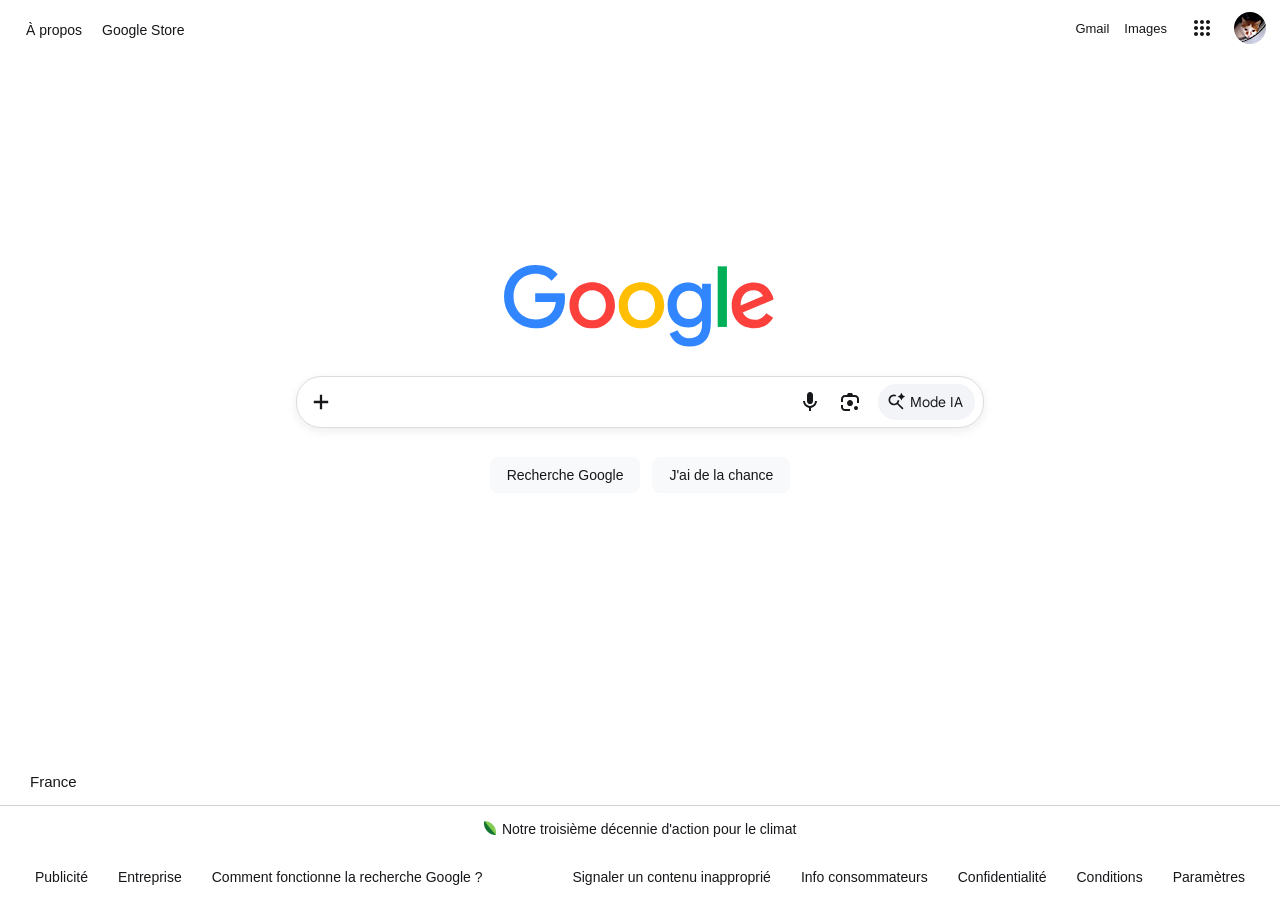
<file: google/index.html>
<!DOCTYPE html>
<html lang="fr">
<head>
    <meta charset="UTF-8">
    <meta name="viewport" content="width=device-width, initial-scale=1.0">
    <link rel="stylesheet" href="css/style.css">
    <title>Google</title>
</head>
<body>
    <header>
        <nav>
            <a href="https://about.google/">À propos</a>
            <a href="https://store.google.com/">Google Store</a>
            <div class="top-right">
                <div id="links1">
                    <a href="https://mail.google.com/">Gmail</a>
                    <a href="https://www.google.com/imghp">Images</a>
                </div>
                <div id="tools">
                    <button>
                        <svg viewBox="0 0 24 24">
                            <path d="M6,8c1.1,0 2,-0.9 2,-2s-0.9,-2 -2,-2 -2,0.9 -2,2 0.9,2 2,2zM12,20c1.1,0 2,-0.9 2,-2s-0.9,-2 -2,-2 -2,0.9 -2,2 0.9,2 2,2zM6,20c1.1,0 2,-0.9 2,-2s-0.9,-2 -2,-2 -2,0.9 -2,2 0.9,2 2,2zM6,14c1.1,0 2,-0.9 2,-2s-0.9,-2 -2,-2 -2,0.9 -2,2 0.9,2 2,2zM12,14c1.1,0 2,-0.9 2,-2s-0.9,-2 -2,-2 -2,0.9 -2,2 0.9,2 2,2zM16,6c0,1.1 0.9,2 2,2s2,-0.9 2,-2 -0.9,-2 -2,-2 -2,0.9 -2,2zM12,8c1.1,0 2,-0.9 2,-2s-0.9,-2 -2,-2 -2,0.9 -2,2 0.9,2 2,2zM18,14c1.1,0 2,-0.9 2,-2s-0.9,-2 -2,-2 -2,0.9 -2,2 0.9,2 2,2zM18,20c1.1,0 2,-0.9 2,-2s-0.9,-2 -2,-2 -2,0.9 -2,2 0.9,2 2,2z"></path>
                        </svg>
                    </button>
                </div>  
                <div id="profile">
                    <button><img src="assets/images/profile.jpg" alt="Profil"></button>
                </div>
            </div>
        </nav>
    </header>

    <main>
        <div class="logo">
            <svg>
                <path id="path1" d="M31.32 70.33c17.65.17 29.67-11.68 29.67-29.92q.01-2.29-.43-5.08H31.2v8.76h20.6c-1.1 11.47-9.18 17.44-20.27 17.44-12.44 0-21.96-9.35-21.96-22.94 0-13.41 9.1-22.77 21.96-22.77 6.48 0 11.26 2 16.04 6.9l6.14-6.43c-5.38-6.3-13.16-9.31-22.3-9.31C13.7 6.98 0 20.27 0 38.46c0 17.4 13.25 31.7 31.32 31.87"></path>
                <path id="path2" d="M88.2 70.33c13.2 0 22.77-9.69 22.77-23.15 0-13.2-9.35-22.98-22.77-22.98-12.7 0-22.68 9.02-22.68 22.98 0 13.33 9.43 23.15 22.68 23.15m0-8.04c-8.04 0-13.67-6.6-13.67-15.1s5.93-14.95 13.67-14.95c8.17 0 13.67 6.6 13.67 14.94 0 8.64-5.63 15.11-13.67 15.11"></path>
                <path id="path3" d="M137.42 70.33c13.29 0 22.77-9.73 22.77-23.15 0-13.2-9.35-22.98-22.77-22.98-12.7 0-22.68 9.02-22.68 22.98 0 13.33 9.43 23.15 22.68 23.15m0-8.04c-8.04 0-13.67-6.6-13.67-15.1s5.93-14.95 13.67-14.95c8.17 0 13.67 6.6 13.67 14.94 0 8.64-5.63 15.11-13.67 15.11"></path>
                <path id="path4" d="M185.37 88.57q21.51 0 21.5-24.63V25.77h-8.8v5.37h-.17c-2.75-4.27-7.96-6.68-13.84-6.68-12.7 0-20.44 9.69-20.44 22.6 0 12.86 7.53 22.34 20.78 22.34 6.52 0 11.34-3.72 13.37-6.77h.3v3.94c0 8.67-4.49 13.8-12.82 13.8-5.46 0-9.1-3.01-11.77-8.05l-7.96 3.52c4.2 8.84 10.16 12.73 19.85 12.73m0-27.55c-7.74 0-12.7-5.71-12.7-14.22 0-8.2 4.92-14.13 12.75-14.13s12.65 5.5 12.65 14.09c0 8.68-5.08 14.26-12.7 14.26"></path>
                <path id="path5" d="M222.91 8.33h-9.22v60.6h9.22z"></path>
                <path id="path6" d="M250.17 70.25a22.1 22.1 0 0 0 19-10.54l-6.86-4.49c-3 4.2-7.1 6.6-11.72 6.6a13.6 13.6 0 0 1-11.93-7.23l30.93-13.12a20 20 0 0 0-.84-3.22c-3.69-9.48-10.12-13.8-18.8-13.8-13.24 0-22.25 9.66-22.25 23.03 0 13.67 9.47 22.77 22.47 22.77m-13.5-22.81v-.51c0-8.76 5.03-14.64 12.95-14.64 3.76 0 7.15 1.69 9.44 5.67z"></path>
            </svg>
        </div>
        <div class="core">
            <div class="search-bar">
                <div id="plus">
                    <button title="Ajouter des fichiers et des outils">
                        <svg viewBox="0 -960 960 960">
                            <path d="M434.5-434.5H191.87v-91H434.5v-242.63h91v242.63h242.63v91H525.5v242.63h-91V-434.5Z"></path>
                        </svg>
                    </button>
                </div>
                <textarea rows="1"></textarea>
                <div class="search-tools">
                    <span class="search-icons">
                        <svg viewbox="0 -960 960 960">
                            <path d="M480-400q-50 0-85-35t-35-85v-240q0-50 35-85t85-35q50 0 85 35t35 85v240q0 50-35 85t-85 35Zm-40 280v-123q-104-14-172-93t-68-184h80q0 83 58.5 141.5T480-320q83 0 141.5-58.5T680-520h80q0 105-68 184t-172 93v123h-80Z"></path>
                        </svg>
                    </span>
                    <span class="search-icons">
                        <svg viewBox="0 -960 960 960">
                            <path d="M480-320q-50 0-85-35t-35-85q0-50 35-85t85-35q50 0 85 35t35 85q0 50-35 85t-85 35Zm240 160q-33 0-56.5-23.5T640-240q0-33 23.5-56.5T720-320q33 0 56.5 23.5T800-240q0 33-23.5 56.5T720-160Zm-440 40q-66 0-113-47t-47-113v-80h80v80q0 33 23.5 56.5T280-200h200v80H280Zm480-320v-160q0-33-23.5-56.5T680-680H280q-33 0-56.5 23.5T200-600v120h-80v-120q0-66 47-113t113-47h80l40-80h160l40 80h80q66 0 113 47t47 113v160h-80Z"></path>
                        </svg>
                    </span>
                    <button id="ia-mode">
                        <svg viewBox="0 -960 960 960">
                            <path d="M740-560q-6,0-8-6q-16-61-60.5-105.5T566-732q-6-2-6-8q0-7 6-8q61-16 105.5-60.5T732-914q2-6 8-6q7,0 8,6q17,61 61,105.5T914-748q6,1 6,8q0,6-6,8q-61,16-105.5,60.5T748-566q-1,6-8,6Zm44,440L534-370q-34,25-73,37.5T380-320q-109,0-184.5-75.5T120-580t75.5-184.5T380-840q29,0 57,6.5T491-815l-40,70q-17-8-35-11.5T380-760q-75,0-127.5,52.5T200-580t52.5,127.5T380-400q69,0 120-45.5T559-560h80q-3,36-15,70.5T590-426L840-176l-56,56Z"></path>
                        </svg>
                        <span>Mode IA</span>
                    </button>
                </div>
            </div>
            <div class="center">
                <button>Recherche Google</button>
                <button>J'ai de la chance</button>
            </div>
        </div>
        <div class="fill">
        </div>
    </main>

    <footer>
        <div class="language">
            France
        </div>

        <div class="lower-footer">
            <div id="links2">
                <a href="https://www.google.com/intl/fr_fr/ads/">Publicité</a>
                <a href="https://www.google.com/services">Entreprise</a>
                <a href="https://www.google.com/search/howsearchworks">Comment fonctionne la recherche Google ?</a>
            </div>

            <div id="climat">
                <a href="https://sustainability.google/">
                    <img src="assets/images/feuille.png" alt="image feuille">
                    <span>Notre troisième décennie d'action pour le climat</span>
                </a>
            </div>

            <div id="links3">
                <a href="https://www.support.google.com/legal/answer/3110420?hl=fr&fg=1">Signaler un contenu inapproprié</a>
                <a href="https://support.google.com/websearch?p=fr_consumer_info&hl=fr&fg=1">Info consommateurs</a>
                <a href="https://policies.google.com/privacy?hl=fr&fg=1">Confidentialité</a>
                <a href="https://policies.google.com/terms?hl=fr&fg=1">Conditions</a>
                <a href="">Paramètres</a>
            </div>
        </div>
    </footer>
</body>
</html>
</file>
<file: google/css/style.css>
:root{
    --background: #22242a;
    --text: #e8eaf2;
    --line: #444746;
    --search-bar: #363840;
    --search-line: #4d5156;
    --buttons-col: #303134;
    --border-hover: #5f6368;
    --nav-svg: #c4c7c5;
    --visited-a: var(--text);
    --col1: #fff;
    --col2: #fff;
    --col3: #fff;
    --col4: #fff;
    --search-shadow: none;
}

@media (prefers-color-scheme: light){
    :root{
        --background: #fff;
        --text: #16171a;
        --line: #d2d2d2;
        --search-bar: #fff;
        --search-line: #dadce0;
        --search-shadow: rgba(31, 31, 31, 0.08);
        --buttons-col: #f8f9fa;
        --border-hover: var(--search-line);
        --nav-svg: var(--text);
        --visited-a: purple;
        --col1: #3186ff;
        --col2: #fc413d;
        --col3: #ffbe00;
        --col4: #00af57;
    }
}

@font-face {
    font-family: 'Google Sans';
    src: url(../assets/fonts/Google_Sans/GoogleSans-VariableFont_GRAD\,opsz\,wght.ttf);
}

html, body{
    margin: 0;
    padding: 0;
    color: var(--text);
    font-family: Arial, sans-serif;
    font-size: 15px;
}

body{
    display: flex;
    flex-direction: column;
    min-height: 100vh;
    color: var(--text);
    background-color: var(--background);
    a{
        font-size: 14px;
        color: var(--text);
        text-decoration: none;
        &:hover{
            text-decoration: underline;
        }
    }
    svg{
        fill: var(--text);
    }
}

header{
    margin: 0;
    padding: 6px;

    nav{
        display: flex;
        align-items: center;
        height: 48px;
        margin-left: 10px;
        
        a{
            margin: 0 5px;
            padding: 5px;
        }
    }

    .top-right{
        display: flex;
        flex-direction: row;
        flex-grow: 1;
        height: 52px;
        justify-content: flex-end;
        
        a{
            font-size: 13px;
            margin: 0;
            padding: 0;
            &:visited{
                color: var(--visited-a);
            }
        }
        #links1{
            display: flex;
            flex-direction: row;
            height: 40px;
            justify-content: center;

            margin: 0;
            padding: 12px 11px 0 0;

            a{
                display: flex;
                align-items: center;
                height: 24px;
                padding: 0 0 0 15px;
            }
        }
        #tools{
            width: 40px;
            height: 40px;
            padding: 4px;
            
            button{
                background-color: transparent;
                border: none;
                width: 40px;
                height: 40px;
                border-radius: 20px;
                padding: 8px;
                cursor: pointer;
                transition: background-color 0.5s ease;
                
                &:hover{
                    background-color: var(--search-bar);
                    transition: background-color 0.5s ease;
                    @media (prefers-color-scheme: light){
                        background-color: var(--search-line);
                    }
                }
                svg{
                    width: 24px;
                    height: 24px;
                    fill: var(--nav-svg);
                }
            }
        }

        #profile{
            padding: 4px;

            button{
                background-color: transparent;
                width: 40px;
                height: 40px;
                border: none;
                border-radius: 20px;
                padding: 4px;
                cursor: pointer;
                transition: background-color 0.5s ease;

                &:hover{
                    background-color: var(--search-bar);
                    transition: background-color 0.5s ease;
                    @media (prefers-color-scheme: light){
                        background-color: var(--search-line);
                    }
                }
                img{
                    border-radius: 16px;
                }
            }
        }
    }
}

main{
    display: flex;
    flex-direction: column;
    flex-grow: 1;
    align-items : center;
    margin: 0;
    padding: 0;
    font-family: 'Google Sans';
    
    .logo{
        display: flex;
        flex-direction: row;
        position: relative;
        width: 272px;
        min-height: 92px;
        height: calc(100vh - 560px);
        max-height: 290px;
        margin: 0 0 6px 0;

        svg{
            position: absolute;
            bottom: 0;
            width: 272px;
            height: 92px;
            margin: 0;
            padding: 0;
            
            #path1{
                fill: var(--col1);
            }
            #path2{
                fill: var(--col2);
            }
            #path3{
                fill: var(--col3);
            }
            #path4{
                fill: var(--col1);
            }
            #path5{
                fill: var(--col4);
            }
            #path6{
                fill: var(--col2);
            }
        }
    }
    .core{
        display: flex;
        flex-direction: column;
        align-items: center;
        width: 80%;
        padding: 20px;
        
        .search-bar{
            display: flex;
            align-items: center;
            justify-content: center;
            background-color: var(--search-bar);
            border: 1px solid var(--search-line);
            border-radius: 25px;
            box-shadow: 0 3px 10px 0px var(--search-shadow);
            width: 678px;
            height: 50px;
            padding: 0 8px 0 0;
            @media (prefers-color-scheme: dark){
                box-shadow: none;
            }
            
            #plus{
                display: flex;
                align-items: center;
                justify-content: center;
                width: 48px;
                height: 48px;

                button{
                    display: flex;
                    align-items: center;
                    width: 36px;
                    height: 36px;
                    border: none;
                    background-color: transparent;
                    cursor: pointer;
                    
                    &:hover{
                        background-color: var(--search-line);
                        border-radius: 50%;
                        @media (prefers-color-scheme: light){
                            background-color: #f2f4f7;
                        }
                    }
                }
            }
            textarea{
                flex-grow: 1;
                border: none;
                background-color: transparent;
                color: var(--text);
                font-size: 16px;
                height: 28px;
                margin: 0;
                padding: 14px 0 8px 0;
                resize: none;
                &:focus{
                    outline: none;
                }
            }
            .search-tools{
                display: flex;
                flex-direction: row;
                justify-content: center;
                align-items: center;
                
                .search-icons{
                    width: 24px;
                    height: 24px;
                    margin: 0;
                    padding: 0 8px;
                    cursor: pointer;
                    svg{
                        width: 24px;
                        height: 24px;
                    }
                }
                #ia-mode{
                    display: flex;
                    align-items: center;
                    background-color: var(--search-line);
                    border: none;
                    border-radius: 18px;
                    margin: 0 0 0 8px;
                    padding: 0 8px;
                    height: 36px;
                    cursor: pointer;

                    @media (prefers-color-scheme: light){
                        background-color: #f2f4f7;
                    }
                    svg{
                        width: 20px;
                        height: 20px;
                    }
                    span{
                        font-family: 'Google Sans';
                        color: var(--text);
                        padding: 0 4px;
                        font-size: 14px;
                        white-space: nowrap;
                    }
                }
            }
        }
        .center{
            padding-top: 18px;
            
            button{
                margin: 11px 4px;
                padding: 0 16px;
                height: 36px;
                border: none;
                border-radius: 8px;
                background-color: var(--buttons-col);
                border: 1px solid var(--buttons-col);
                color: var(--text);
                font-size: 14px;
                cursor: pointer;

                &:hover{
                    border: 1px solid var(--border-hover);
                }
            }
        }
    }
}

footer{
    display: flex;
    flex-direction: column;
    flex-wrap: wrap;
    position: fixed;
    bottom: 0;
    width: 100%;
    margin: 0;
    padding: 0;
    justify-content: space-between;

    a{
        padding: 15px;
    }
    .language{
        padding: 15px 30px;
        border-bottom: 1px solid var(--line);
    }
    .lower-footer{
        display: flex;
        flex-direction: row;
        padding: 0 20px;
        flex-wrap: wrap;
        justify-content: space-between;
        align-items: center;
        @media (max-width: 1200px) {
            justify-content: center;
        }

        #links2{
            order: 1;
            display: flex;
            flex-direction: row;
            min-width: 30%;
            justify-content: flex-start;
            align-items: center;
        }
        #climat{
            order: 2;
            display: flex;
            flex-direction: row;
            justify-content: center;
            align-items: center;
            @media (max-width: 1650px) {
                width: 100%;
                order: 0;
            }
            a{
                display: flex;
                flex-direction: row;
                height: 18px;
            }
            img{
                height: 14px;
                margin-right: 6px;
            }
        }
        #links3{
            order: 3;
            display: flex;
            flex-direction: row;
            min-width: 30%;
            justify-content: flex-end;
            align-items: center;
        }
    }
}
</file>
